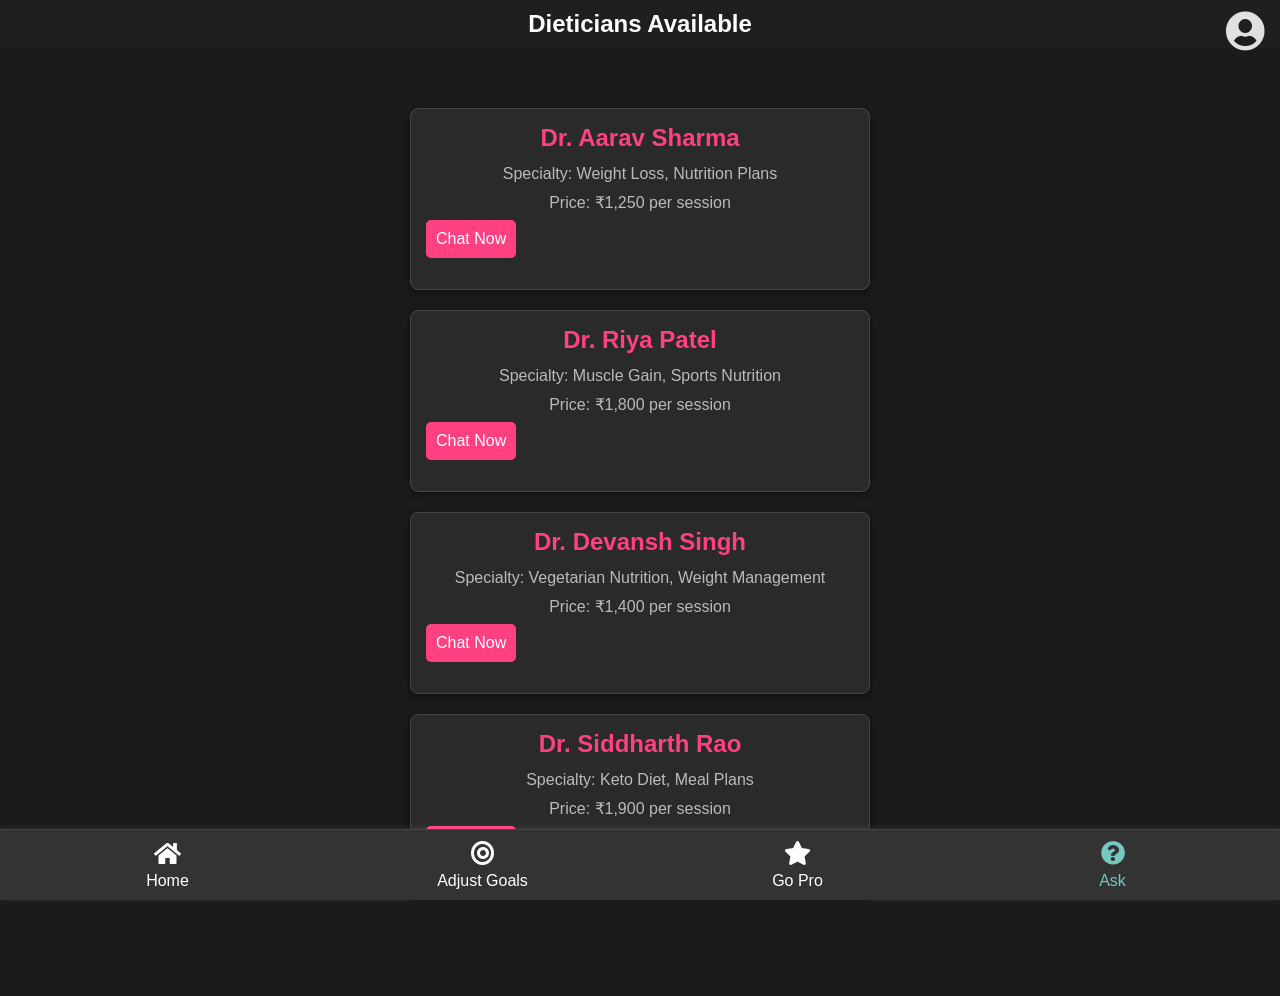
<file: ask.html>
<!DOCTYPE html>
<html lang="en">
<head>
    <meta charset="UTF-8">
    <title>Dieticians Available</title>
    <meta name="viewport" content="width=device-width, initial-scale=1.0">
    <link rel="stylesheet" href="style.css">
    <link rel="stylesheet" href="https://cdnjs.cloudflare.com/ajax/libs/font-awesome/5.15.1/css/all.min.css">
    <style>
        body {
            background-color: #1a1a1a; /* Dark background */
            color: #e0e0e0; /* Light text color */
            font-family: Arial, sans-serif;
        }

        .container {
            padding: 20px;
        }

        .dietician-list {
            display: grid;
            grid-template-columns: repeat(auto-fill, minmax(250px, 1fr));
            gap: 20px;
        }

        .dietician-card {
            background-color: #2a2a2a; /* Card background */
            border-radius: 8px;
            padding: 15px;
            box-shadow: 0 2px 5px rgba(0, 0, 0, 0.5);
            transition: transform 0.2s;
        }

        .dietician-card:hover {
            transform: scale(1.05); /* Slight zoom on hover */
        }

        .dietician-card h2 {
            margin: 0 0 10px;
            font-size: 1.5em;
            color: #ff4081; /* Accent color */
        }

        .dietician-card p {
            margin: 5px 0;
        }

        .chat-button {
            background-color: #ff4081; /* Button background */
            color: #ffffff; /* Button text color */
            border: none;
            border-radius: 5px;
            padding: 10px;
            cursor: pointer;
            transition: background-color 0.3s;
        }

        .chat-button:hover {
            background-color: #e63946; /* Darker shade on hover */
        }

        .nav-bar {
            background-color: #333; /* Nav bar background */
            padding: 10px;
            position: fixed;
            bottom: 0;
            width: 100%;
            display: flex;
            justify-content: space-around;
        }

        .nav-bar a {
            color: #fff;
            text-decoration: none;
            text-align: center;
        }

        .nav-bar .active {
            color: #ff4081; /* Active link color */
        }
    </style>
</head>
<body>
    <div class="header">
        <h1>Dieticians Available</h1>
            <a href="profile.html" class="profile-icon">
                <i class="fas fa-user-circle"></i>
            </a>
        </div>
    
    <div class="container">
        
        <div class="dietician-list" id="dietician-list">
            <!-- Dietician cards will be dynamically inserted here -->
        </div>
    </div>

    <div class="nav-bar">
        <a href="index.html">
            <span class="icon"><i class="fas fa-home"></i></span>
            <span>Home</span>
        </a>
        <a href="goals.html">
            <span class="icon"><i class="fas fa-bullseye"></i></span>
            <span>Adjust Goals</span>
        </a>
        <a href="premium.html">
            <span class="icon"><i class="fas fa-star"></i></span>
            <span>Go Pro</span>
        </a>
        <a href="ask.html" class="active">
            <span class="icon"><i class="fas fa-question-circle"></i></span>
            <span>Ask</span>
        </a>
    </div>

    <script>
        // Sample data for dieticians (this would typically come from a server)
        const dieticians = [
            {
                name: "Dr. Aarav Sharma",
                specialty: "Weight Loss, Nutrition Plans",
                price: "₹1,250 per session"
            },
            {
                name: "Dr. Riya Patel",
                specialty: "Muscle Gain, Sports Nutrition",
                price: "₹1,800 per session"
            },
            {
                name: "Dr. Devansh Singh",
                specialty: "Vegetarian Nutrition, Weight Management",
                price: "₹1,400 per session"
            },
            {
                name: "Dr. Siddharth Rao",
                specialty: "Keto Diet, Meal Plans",
                price: "₹1,900 per session"
            }
        ];

        // Function to render dietician cards
        function renderDieticians() {
            const dieticianList = document.getElementById('dietician-list');
            dieticians.forEach((dietician, index) => {
                const card = document.createElement('div');
                card.className = 'dietician-card';
                card.innerHTML = `
                    <h2>${dietician.name}</h2>
                    <p>Specialty: ${dietician.specialty}</p>
                    <p>Price: ${dietician.price}</p>
                    <button class="chat-button" onclick="redirectToChat(${index})">Chat Now</button>
                `;
                dieticianList.appendChild(card);
            });
        }

        function redirectToChat(index) {
            // Redirecting to the payments page
            window.location.href = `chatpayment.html?dietician=${encodeURIComponent(dieticians[index].name)}`;

            // Set a timeout to redirect to the chat page after a few seconds
            setTimeout(() => {
                window.location.href = `chat.html?dietician=${encodeURIComponent(dieticians[index].name)}`;
            }, 3000); // Adjust the delay (3000 milliseconds = 3 seconds) as needed
        }

        // Call the function to render dieticians on page load
        document.addEventListener('DOMContentLoaded', renderDieticians);
    </script>
</body>
</html>
</file>
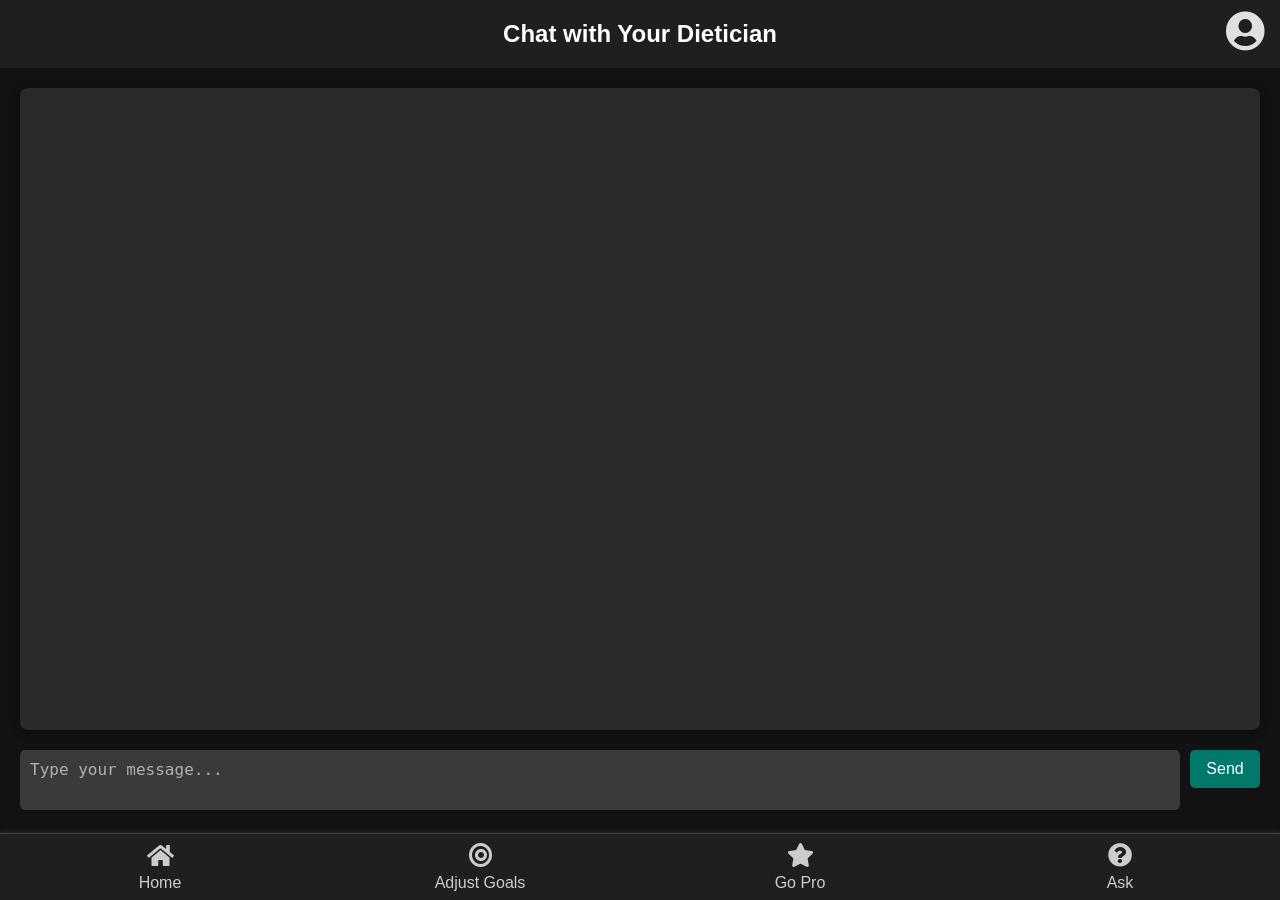
<file: chat.html>
<!DOCTYPE html>
<html lang="en">
<head>
    <meta charset="UTF-8">
    <title>Chat with Dietician</title>
    <meta name="viewport" content="width=device-width, initial-scale=1.0">
    <link rel="stylesheet" href="style.css">
    <link rel="stylesheet" href="https://cdnjs.cloudflare.com/ajax/libs/font-awesome/5.15.1/css/all.min.css">
    <style>
        body {
            background-color: #121212; /* Dark background */
            color: #e0e0e0; /* Light text color */
            font-family: Arial, sans-serif;
            margin: 0;
            padding: 0;
            display: flex;
            flex-direction: column;
            height: 100vh; /* Full height for mobile */
        }

        .header {
            padding: 20px;
            display: flex;
            justify-content: space-between;
            align-items: center;
            background-color: #1f1f1f; /* Slightly lighter background for header */
        }

        .chat-container {
            padding: 20px;
            padding-bottom: 70px;
            display: flex;
            flex-direction: column;
            flex: 1; /* Use available space */
        }

        .messages {
            flex: 1;
            overflow-y: auto;
            background-color: #2a2a2a; /* Message area background */
            padding: 15px;
            border-radius: 8px;
            margin-bottom: 10px; /* Reduced margin for better fit */
            box-shadow: 0 2px 10px rgba(0, 0, 0, 0.3); /* Subtle shadow */
        }

        .message {
            margin: 10px 0;
            padding: 10px;
            border-radius: 5px;
            max-width: 80%;
            word-wrap: break-word; /* Wrap long words */
        }

        .message.user {
            background-color: #5a5a5a; /* User message background */
            color: #ffffff;
            align-self: flex-end;
        }

        .message.dietician {
            background-color: #00796b; /* Dietician message background */
            color: #ffffff;
            align-self: flex-start;
        }

        .input-area {
            display: flex;
            margin-top: 10px;
        }

        .input-area textarea {
            flex: 1;
            padding: 10px;
            border: none;
            border-radius: 5px;
            margin-right: 10px;
            background-color: #3a3a3a; /* Text area background */
            color: #ffffff; /* Text color */
            resize: none; /* Disable resizing */
            height: 60px; /* Fixed height */
            min-width: 0; /* Allow flexbox to manage width */
        }

        .input-area textarea::placeholder {
            color: #b0b0b0; /* Placeholder color */
        }

        .input-area button {
            background-color: #00796b; /* Button background */
            color: #ffffff; /* Button text color */
            border: none;
            border-radius: 5px;
            padding: 10px 15px;
            cursor: pointer;
            transition: background-color 0.3s; /* Smooth color transition */
            min-width: 70px; /* Minimum width for button */
        }

        .input-area button:hover {
            background-color: #005f54; /* Darker shade on hover */
        }


        /* Media query for mobile responsiveness */
        @media (max-width: 600px) {
            .header {
                padding: 15px; /* Adjust padding for mobile */
            }

            .messages {
                padding: 10px; /* Reduced padding */
            }

            .input-area {
                flex-direction: column; /* Stack input area elements */
            }

            .input-area textarea {
                margin-right: 0; /* Remove right margin */
                margin-bottom: 10px; /* Add bottom margin for spacing */
            }

            .input-area button {
                width: 100%; /* Full width button */
            }
        }
    </style>
</head>
<body>
    <div class="header">
        <h1 id="dietician-name">Chat with Your Dietician</h1>
        <a href="profile.html" class="profile-icon">
            <i class="fas fa-user-circle"></i>
        </a>
    </div>

    <div class="chat-container">
        <div class="messages" id="messages"></div>
        <div class="input-area">
            <textarea id="user-input" placeholder="Type your message..."></textarea>
            <button id="send-button">Send</button>
        </div>
    </div>

    <div class="nav-bar">
        <a href="index.html">
            <span class="icon"><i class="fas fa-home"></i></span>
            <span>Home</span>
        </a>
        <a href="goals.html">
            <span class="icon"><i class="fas fa-bullseye"></i></span>
            <span>Adjust Goals</span>
        </a>
        <a href="premium.html">
            <span class="icon"><i class="fas fa-star"></i></span>
            <span>Go Pro</span>
        </a>
        <a href="ask.html">
            <span class="icon"><i class="fas fa-question-circle"></i></span>
            <span>Ask</span>
        </a>
    </div>

    <script>
        const urlParams = new URLSearchParams(window.location.search);
        const dieticianName = urlParams.get('dietician');
        
        // document.getElementById('dietician-name').textContent = `Chat with ${dieticianName}`;

        function addMessage(content, sender) {
            const messagesContainer = document.getElementById('messages');
            const messageDiv = document.createElement('div');
            messageDiv.className = `message ${sender}`;
            messageDiv.textContent = content;
            messagesContainer.appendChild(messageDiv);
            messagesContainer.scrollTop = messagesContainer.scrollHeight;
        }

        document.getElementById('send-button').addEventListener('click', () => {
            const userInput = document.getElementById('user-input');
            const messageContent = userInput.value.trim();

            if (messageContent) {
                addMessage(messageContent, 'user');
                userInput.value = ''; // Clear input field

                setTimeout(() => {
                    addMessage(`Dietician: I'm here to help!`, 'dietician');
                }, 1000);
            }
        });

        document.getElementById('user-input').addEventListener('keypress', (event) => {
            if (event.key === 'Enter' && !event.shiftKey) {
                event.preventDefault(); 
                document.getElementById('send-button').click();
            }
        });
    </script>
</body>
</html>
</file>
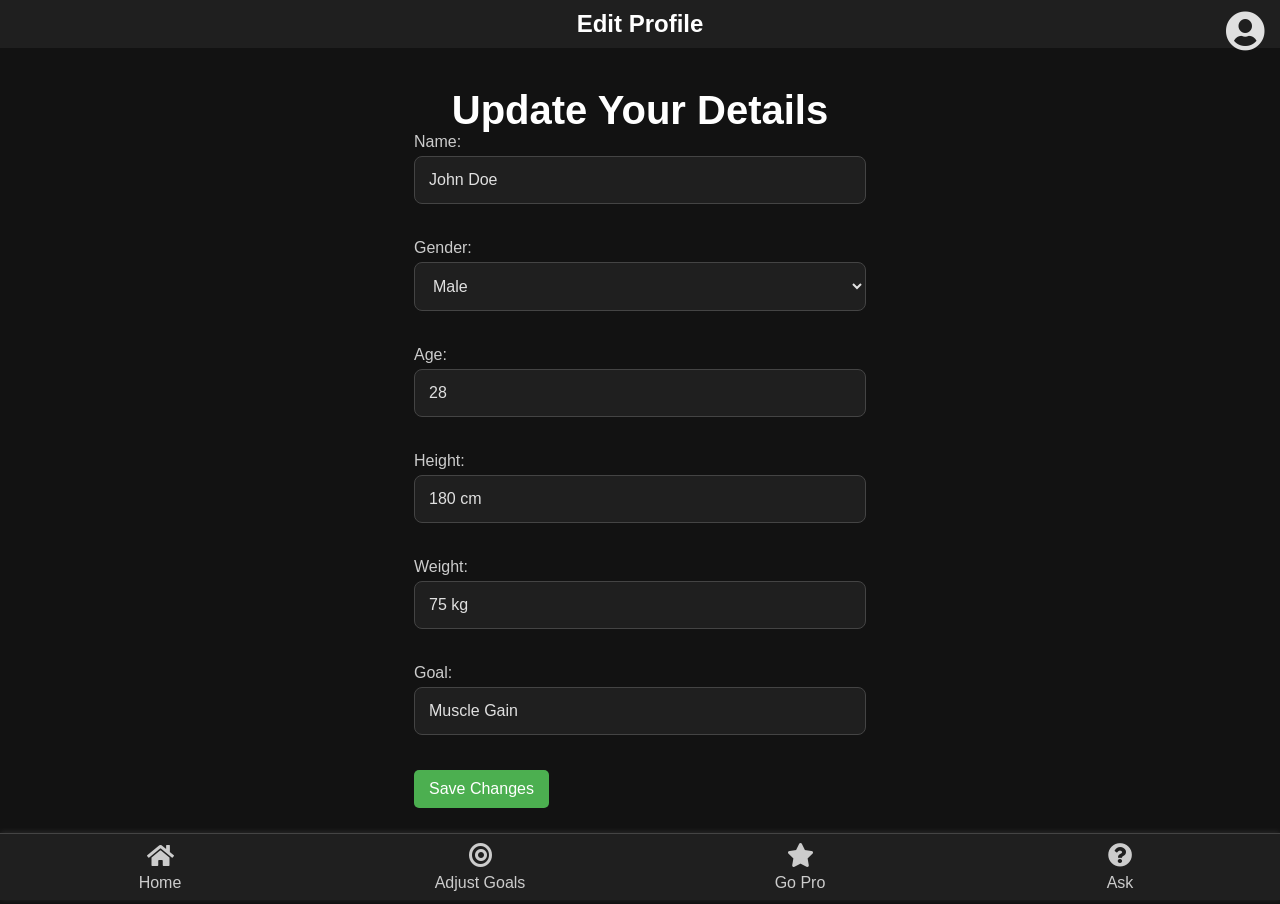
<file: edit_profile.html>
<!DOCTYPE html>
<html lang="en">
<head>
    <meta charset="UTF-8">
    <title>Edit Profile</title>
    <meta name="viewport" content="width=device-width, initial-scale=1.0">
    <link rel="stylesheet" href="style.css">
    <link rel="stylesheet" href="https://cdnjs.cloudflare.com/ajax/libs/font-awesome/5.15.1/css/all.min.css">
</head>
<body>
    <div class="header">
        <h1>Edit Profile</h1>
        <a href="profile.html" class="profile-icon">
            <i class="fas fa-user-circle"></i>
        </a>
    </div>

    <div class="container">
        <h2>Update Your Details</h2>
        <form id="edit-profile-form">
            <div class="form-group">
                <label for="edit-name">Name:</label>
                <input type="text" id="edit-name" value="John Doe" required>
            </div>
            <div class="form-group">
                <label for="edit-gender">Gender:</label>
                <select id="edit-gender" required>
                    <option value="Male">Male</option>
                    <option value="Female">Female</option>
                    <option value="Other">Other</option>
                </select>
            </div>
            <div class="form-group">
                <label for="edit-age">Age:</label>
                <input type="number" id="edit-age" value="28" required>
            </div>
            <div class="form-group">
                <label for="edit-height">Height:</label>
                <input type="text" id="edit-height" value="180 cm" required>
            </div>
            <div class="form-group">
                <label for="edit-weight">Weight:</label>
                <input type="text" id="edit-weight" value="75 kg" required>
            </div>
            <div class="form-group">
                <label for="edit-goal">Goal:</label>
                <input type="text" id="edit-goal" value="Muscle Gain" required>
            </div>
            <button type="submit" id="save-button">Save Changes</button>
        </form>
    </div>

    <div class="nav-bar">
        <a href="index.html">
            <span class="icon"><i class="fas fa-home"></i></span>
            <span>Home</span>
        </a>
        <a href="goals.html">
            <span class="icon"><i class="fas fa-bullseye"></i></span>
            <span>Adjust Goals</span>
        </a>
        <a href="premium.html">
            <span class="icon"><i class="fas fa-star"></i></span>
            <span>Go Pro</span>
        </a>
        <a href="ask.html">
            <span class="icon"><i class="fas fa-question-circle"></i></span>
            <span>Ask</span>
        </a>
    </div>

    <script>
        document.getElementById('edit-profile-form').addEventListener('submit', function(event) {
            event.preventDefault(); // Prevent form submission

            // Get values from the form
            const name = document.getElementById('edit-name').value;
            const gender = document.getElementById('edit-gender').value;
            const age = document.getElementById('edit-age').value;
            const height = document.getElementById('edit-height').value;
            const weight = document.getElementById('edit-weight').value;
            const goal = document.getElementById('edit-goal').value;

            // Save the data to localStorage
            localStorage.setItem('profile', JSON.stringify({
                name: name,
                gender: gender,
                age: age,
                height: height,
                weight: weight,
                goal: goal
            }));

            alert('Profile updated successfully!');
            window.location.href = 'profile.html'; // Redirect to the profile page after saving
        });
    </script>
</body>
</html>
</file>
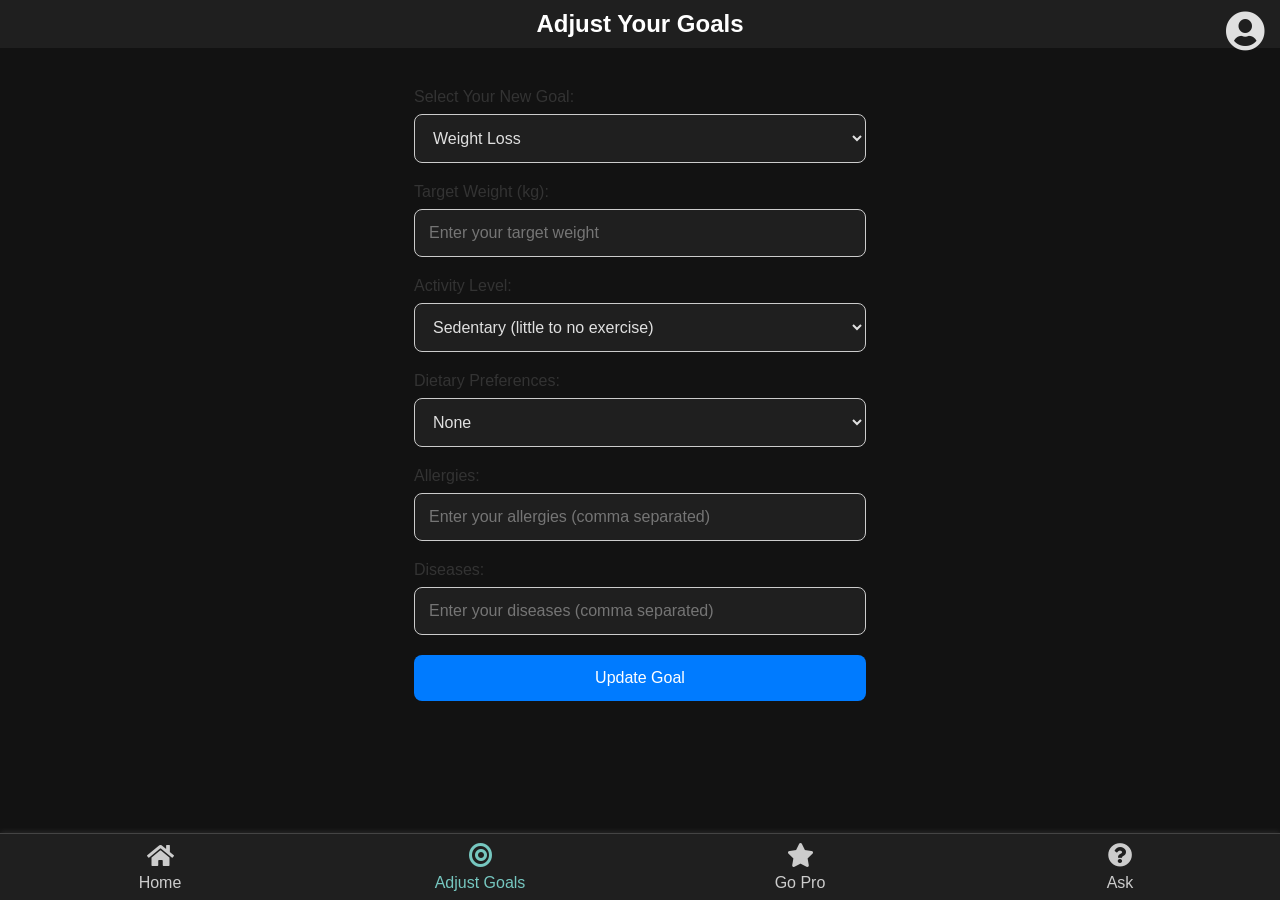
<file: goals.html>
<!DOCTYPE html>
<html lang="en">
<head>
    <meta charset="UTF-8">
    <title>Adjust Goals</title>
    <meta name="viewport" content="width=device-width, initial-scale=1.0">
    <link rel="stylesheet" href="style.css">
    <link rel="stylesheet" href="https://cdnjs.cloudflare.com/ajax/libs/font-awesome/5.15.1/css/all.min.css">
    <style>
        /* Internal JavaScript can manipulate this form */
        #goals-form {
            display: flex;
            flex-direction: column;
        }

        #goals-form label {
            margin-bottom: 8px;
            font-size: 1em;
            color: #333; /* Text color */
        }

        #goals-form input[type="text"],
        #goals-form input[type="number"],
        #goals-form select {
            padding: 14px;
            margin-bottom: 20px;
            border: 1px solid #ccc;
            border-radius: 8px;
            font-size: 1em;
            width: 100%;
        }

        #goals-form button {
            padding: 14px;
            background-color: #007BFF;
            color: #fff;
            align-items: center;
            font-size: 1em;
            border: none;
            border-radius: 8px;
            cursor: pointer;
            width: 100%;
        }

        #goals-form button:hover {
            background-color: #0056b3;
        }
    </style>
</head>
<body>
    <div class="header">
        <h1>Adjust Your Goals</h1>
            <a href="profile.html" class="profile-icon">
                <i class="fas fa-user-circle"></i>
            </a>
        </div>
    <div class="container">
        
        
        <form id="goals-form">
            <label for="goal">Select Your New Goal:</label>
            <select id="goal" required>
                <option value="weight_loss">Weight Loss</option>
                <option value="muscle_gain">Muscle Gain</option>
                <option value="maintenance">Maintenance</option>
            </select>

            <label for="target-weight">Target Weight (kg):</label>
            <input type="number" id="target-weight" placeholder="Enter your target weight" required>

            <label for="activity-level">Activity Level:</label>
            <select id="activity-level" required>
                <option value="sedentary">Sedentary (little to no exercise)</option>
                <option value="light">Lightly active (light exercise/sports 1-3 days/week)</option>
                <option value="moderate">Moderately active (moderate exercise/sports 3-5 days/week)</option>
                <option value="active">Active (hard exercise/sports 6-7 days a week)</option>
                <option value="very-active">Very active (very hard exercise/physical job)</option>
            </select>

            <label for="diet-preference">Dietary Preferences:</label>
            <select id="diet-preference">
                <option value="none">None</option>
                <option value="vegetarian">Vegetarian</option>
                <option value="vegan">Vegan</option>
                <option value="gluten-free">Gluten-Free</option>
                <option value="keto">Keto</option>
                <option value="paleo">Paleo</option>
            </select>

            <label for="allergies">Allergies:</label>
            <input type="text" id="allergies" placeholder="Enter your allergies (comma separated)">

            <label for="diseases">Diseases:</label>
            <input type="text" id="diseases" placeholder="Enter your diseases (comma separated)">

            <button type="submit">Update Goal</button>
        </form>
        <div id="goal-response"></div>
    </div>

    <div class="nav-bar">
        <a href="index.html">
            <span class="icon"><i class="fas fa-home"></i></span>
            <span>Home</span>
        </a>
        <a href="goals.html" class="active">
            <span class="icon"><i class="fas fa-bullseye"></i></span>
            <span>Adjust Goals</span>
        </a>
        <a href="premium.html">
            <span class="icon"><i class="fas fa-star"></i></span>
            <span>Go Pro</span>
        </a>
        <a href="ask.html">
            <span class="icon"><i class="fas fa-question-circle"></i></span>
            <span>Ask</span>
        </a>
    </div>

    <script>
        document.getElementById('goals-form').addEventListener('submit', function(event) {
            event.preventDefault();

            // Collect form data
            const goal = document.getElementById('goal').value;
            const targetWeight = document.getElementById('target-weight').value;
            const activityLevel = document.getElementById('activity-level').value;
            const dietPreference = document.getElementById('diet-preference').value;
            const allergies = document.getElementById('allergies').value;
            const diseases = document.getElementById('diseases').value;

            // Here you can implement the logic to process the form data
            const responseMessage = `
                Your goal has been updated to: ${goal}<br>
                Target Weight: ${targetWeight} kg<br>
                Activity Level: ${activityLevel}<br>
                Dietary Preference: ${dietPreference}<br>
                Allergies: ${allergies}<br>
                Diseases: ${diseases}
            `;
            document.getElementById('goal-response').innerHTML = responseMessage;
        });
    </script>
</body>
</html>
</file>
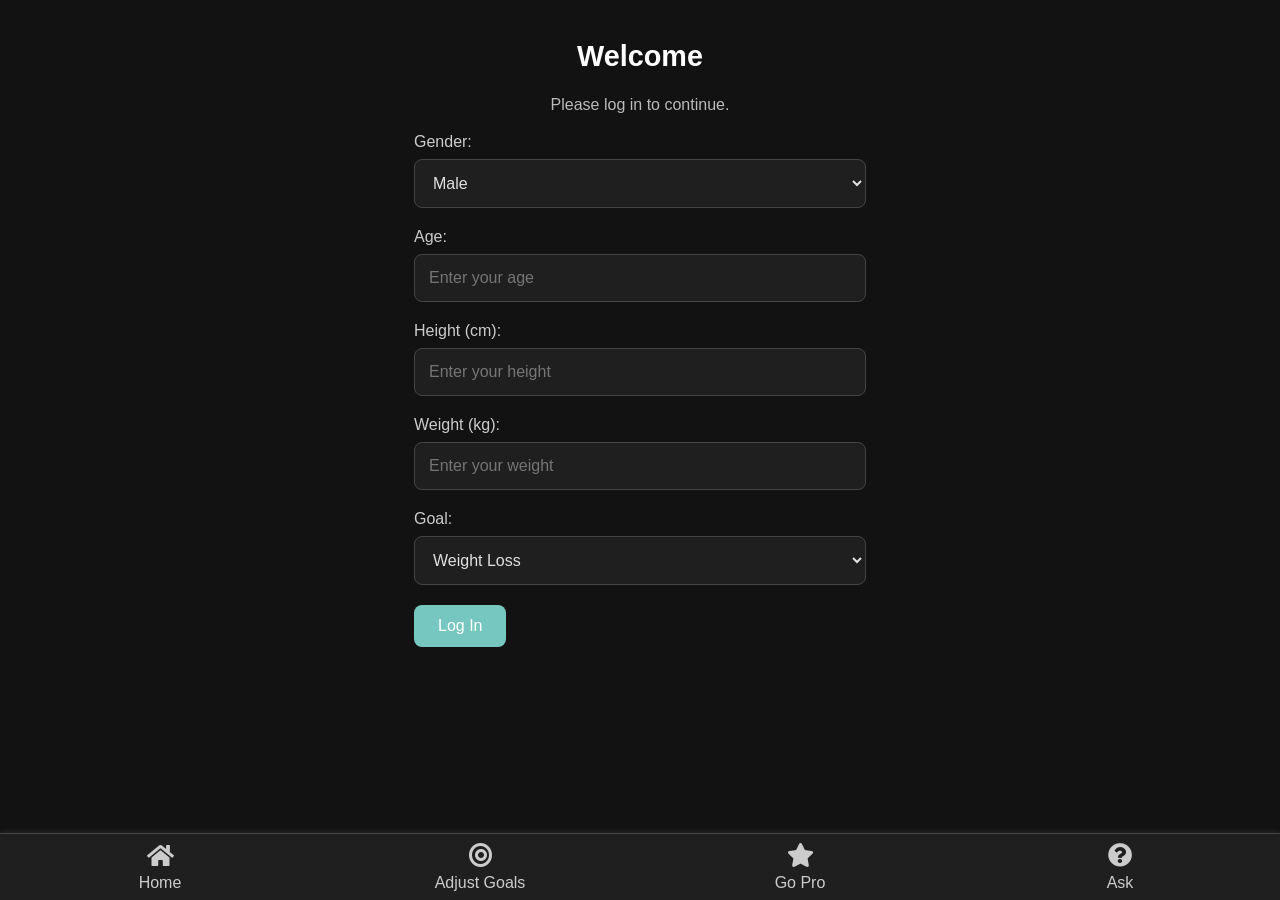
<file: login.html>
<!DOCTYPE html>
<html lang="en">
<head>
    <meta charset="UTF-8">
    <title>Login</title>
    <meta name="viewport" content="width=device-width, initial-scale=1.0">
    <link rel="stylesheet" href="style.css">
    <link rel="stylesheet" href="https://cdnjs.cloudflare.com/ajax/libs/font-awesome/5.15.1/css/all.min.css">
</head>
<body>
    <div class="container">
        <h1>Welcome</h1>
        <p>Please log in to continue.</p>
        <form id="login-form">
            <label for="gender">Gender:</label>
            <select id="gender" required>
                <option value="male">Male</option>
                <option value="female">Female</option>
                <option value="other">Other</option>
            </select>

            <label for="age">Age:</label>
            <input type="number" id="age" required placeholder="Enter your age">

            <label for="height">Height (cm):</label>
            <input type="number" id="height" required placeholder="Enter your height">

            <label for="weight">Weight (kg):</label>
            <input type="number" id="weight" required placeholder="Enter your weight">

            <label for="goal">Goal:</label>
            <select id="goal" required>
                <option value="weight_loss">Weight Loss</option>
                <option value="muscle_gain">Muscle Gain</option>
                <option value="maintenance">Maintenance</option>
            </select>

            <button type="submit">Log In</button>
        </form>
        <div id="login-response"></div>
    </div>

    <div class="nav-bar">
        <a href="index.html">
            <span class="icon"><i class="fas fa-home"></i></span>
            <span>Home</span>
        </a>
        <a href="goals.html">
            <span class="icon"><i class="fas fa-bullseye"></i></span>
            <span>Adjust Goals</span>
        </a>
        <a href="premium.html">
            <span class="icon"><i class="fas fa-star"></i></span>
            <span>Go Pro</span>
        </a>
        <a href="ask.html">
            <span class="icon"><i class="fas fa-question-circle"></i></span>
            <span>Ask</span>
        </a>
    </div>

    <script src="public/css/style.css"></script>
</body>
</html>
</file>
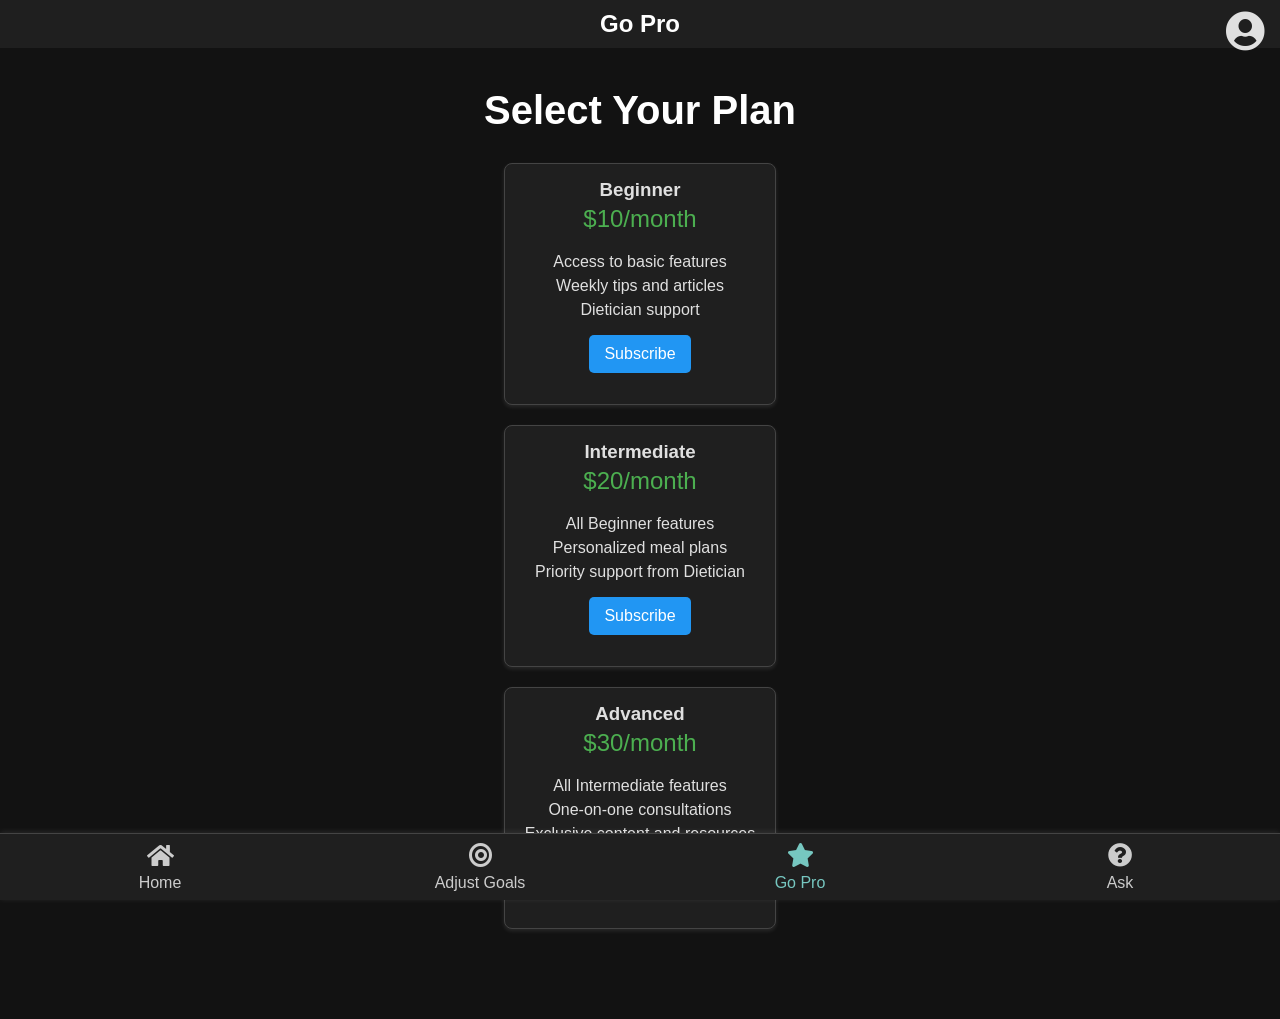
<file: premium.html>
<!DOCTYPE html>
<html lang="en">
<head>
    <meta charset="UTF-8">
    <title>Go Pro</title>
    <meta name="viewport" content="width=device-width, initial-scale=1.0">
    <link rel="stylesheet" href="style.css">
    <link rel="stylesheet" href="https://cdnjs.cloudflare.com/ajax/libs/font-awesome/5.15.1/css/all.min.css">
</head>
<body>
    <div class="header">
        <h1>Go Pro</h1>
        <a href="profile.html" class="profile-icon">
            <i class="fas fa-user-circle"></i>
        </a>
    </div>

    <div class="container">
        <h2>Select Your Plan</h2>
        <div class="plans">
            <div class="plan-card">
                <h3>Beginner</h3>
                <p class="price">$10/month</p>
                <ul>
                    <li>Access to basic features</li>
                    <li>Weekly tips and articles</li>
                    <li>Dietician support</li>
                </ul>
                <button class="subscribe-button" data-plan="Beginner" data-price="10">Subscribe</button>
            </div>

            <div class="plan-card">
                <h3>Intermediate</h3>
                <p class="price">$20/month</p>
                <ul>
                    <li>All Beginner features</li>
                    <li>Personalized meal plans</li>
                    <li>Priority support from Dietician</li>
                </ul>
                <button class="subscribe-button" data-plan="Intermediate" data-price="20">Subscribe</button>
            </div>

            <div class="plan-card">
                <h3>Advanced</h3>
                <p class="price">$30/month</p>
                <ul>
                    <li>All Intermediate features</li>
                    <li>One-on-one consultations</li>
                    <li>Exclusive content and resources</li>
                </ul>
                <button class="subscribe-button" data-plan="Advanced" data-price="30">Subscribe</button>
            </div>
        </div>
    </div>

    <div class="nav-bar">
        <a href="index.html">
            <span class="icon"><i class="fas fa-home"></i></span>
            <span>Home</span>
        </a>
        <a href="goals.html">
            <span class="icon"><i class="fas fa-bullseye"></i></span>
            <span>Adjust Goals</span>
        </a>
        <a href="premium.html" class="active">
            <span class="icon"><i class="fas fa-star"></i></span>
            <span>Go Pro</span>
        </a>
        <a href="ask.html">
            <span class="icon"><i class="fas fa-question-circle"></i></span>
            <span>Ask</span>
        </a>
    </div>

    <script>
        document.addEventListener('DOMContentLoaded', function () {
            const subscribeButtons = document.querySelectorAll('.subscribe-button');
            
            subscribeButtons.forEach(button => {
                button.addEventListener('click', function () {
                    const planName = this.dataset.plan;
                    const price = this.dataset.price;

                    const confirm = window.confirm(`You have selected the ${planName} plan for $${price}/month. Do you want to proceed to payment?`);
                    if (confirm) {
                        window.location.href = "payment.html";
                    } else {
                        alert("Subscription canceled.");
                    }
                });
            });
        });

    </script>
</body>
</html>
</file>
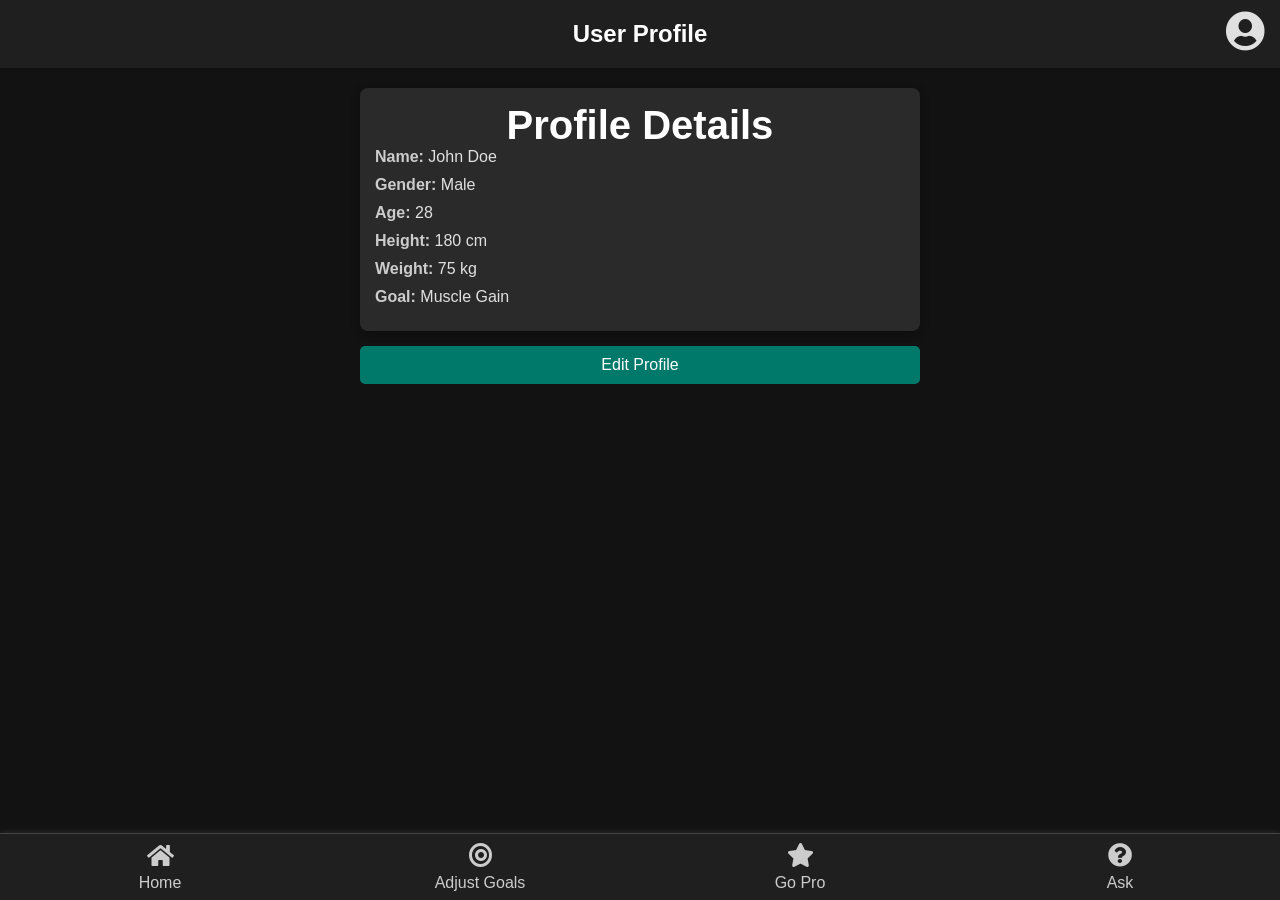
<file: profile.html>
<!DOCTYPE html>
<html lang="en">
<head>
    <meta charset="UTF-8">
    <title>User Profile</title>
    <meta name="viewport" content="width=device-width, initial-scale=1.0">
    <link rel="stylesheet" href="style.css">
    <link rel="stylesheet" href="https://cdnjs.cloudflare.com/ajax/libs/font-awesome/5.15.1/css/all.min.css">
    <style>body {
        background-color: #121212; /* Dark background */
        color: #e0e0e0; /* Light text color */
        font-family: Arial, sans-serif;
        margin: 0;
        padding: 0;
    }

    .header {
        padding: 20px;
        display: flex;
        justify-content: space-between;
        align-items: center;
        background-color: #1f1f1f; /* Header background */
    }

    .container {
        padding: 20px;
        max-width: 600px; /* Limit max width for better readability */
        margin: auto; /* Center the container */
    }

    .profile-info {
        background-color: #2a2a2a; /* Profile info background */
        padding: 15px;
        border-radius: 8px;
        box-shadow: 0 2px 10px rgba(0, 0, 0, 0.3); /* Subtle shadow */
    }

    h2 {
        margin-top: 0; /* Remove margin for the heading */
    }

    .info-item {
        margin-bottom: 10px; /* Space between items */
    }

    .info-item label {
        font-weight: bold; /* Bold labels */
    }

    #edit-button {
        margin-top: 15px;
        background-color: #00796b; /* Button background */
        color: #ffffff; /* Button text color */
        border: none;
        border-radius: 5px;
        padding: 10px 15px;
        cursor: pointer;
        transition: background-color 0.3s;
        width: 100%; /* Full width for the button */
    }

    #edit-button:hover {
        background-color: #005f54; /* Darker shade on hover */
    }</style>
</head>
<body>
    <div class="header">
        <h1>User Profile</h1>
        <a href="index.html" class="profile-icon">
            <i class="fas fa-user-circle"></i>
        </a>
    </div>
    
    <div class="container">
        <div class="profile-info">
            <h2>Profile Details</h2>
            <div class="info-item">
                <label for="name">Name:</label>
                <span id="name">John Doe</span>
            </div>
            <div class="info-item">
                <label for="gender">Gender:</label>
                <span id="gender">Male</span>
            </div>
            <div class="info-item">
                <label for="age">Age:</label>
                <span id="age">28</span>
            </div>
            <div class="info-item">
                <label for="height">Height:</label>
                <span id="height">180 cm</span>
            </div>
            <div class="info-item">
                <label for="weight">Weight:</label>
                <span id="weight">75 kg</span>
            </div>
            <div class="info-item">
                <label for="goal">Goal:</label>
                <span id="goal">Muscle Gain</span>
            </div>
        </div>

        <button id="edit-button">Edit Profile</button>
    </div>

    <div class="nav-bar">
        <a href="index.html">
            <span class="icon"><i class="fas fa-home"></i></span>
            <span>Home</span>
        </a>
        <a href="goals.html">
            <span class="icon"><i class="fas fa-bullseye"></i></span>
            <span>Adjust Goals</span>
        </a>
        <a href="premium.html">
            <span class="icon"><i class="fas fa-star"></i></span>
            <span>Go Pro</span>
        </a>
        <a href="ask.html">
            <span class="icon"><i class="fas fa-question-circle"></i></span>
            <span>Ask</span>
        </a>
    </div>

    <script>
        // Function to load profile data from localStorage
        function loadProfile() {
            const profileData = JSON.parse(localStorage.getItem('profile'));

            if (profileData) {
                document.getElementById('name').innerText = profileData.name;
                document.getElementById('gender').innerText = profileData.gender;
                document.getElementById('age').innerText = profileData.age;
                document.getElementById('height').innerText = profileData.height;
                document.getElementById('weight').innerText = profileData.weight;
                document.getElementById('goal').innerText = profileData.goal;
            }
        }

        // Load profile data on page load
        document.addEventListener('DOMContentLoaded', loadProfile);
        
        // Edit button functionality
        document.getElementById('edit-button').addEventListener('click', () => {
            window.location.href = 'edit_profile.html'; // Redirect to edit profile page
        });
    </script>
</body>
</html>
</file>
<file: style.css>
/* Reset Styles */
* {
    margin: 0;
    padding: 0;
    box-sizing: border-box;
}

/* Body and Typography */
body {
    font-family: 'Helvetica Neue', Arial, sans-serif;
    font-size: 16px;
    background-color: #121212; /* Dark background */
    color: #e0e0e0; /* Light text color */
}

h1 {
    font-size: 1.8em;
    margin-bottom: 20px;
    color: #ffffff; /* White heading */
    text-align: center;
}

p {
    font-size: 1em;
    line-height: 1.5;
    margin-bottom: 16px;
    color: #bbb; /* Slightly lighter color for paragraphs */
}

/* Container */
.container {
    width: 100%;
    max-width: 500px;
    margin: 40px auto 80px;
    padding: 0 16px;
}

/* Video Stream Container */
#camera-stream {
    width: 100%;
    height: auto; /* Maintain aspect ratio */
    border-radius: 8px;
    background-color: #000; /* Black background for the video container */
    margin-bottom: 20px; /* Space below video */
}

/* Forms */
form {
    display: flex;
    flex-direction: column;
}

label {
    margin-bottom: 8px;
    font-size: 1em;
    color: #ccc; /* Lighter label color */
}

input[type="text"],
input[type="number"],
input[type="email"],
select,
textarea {
    padding: 14px;
    margin-bottom: 20px;
    border: 1px solid #444; /* Dark border color */
    border-radius: 8px;
    font-size: 1em;
    width: 100%;
    background-color: #1f1f1f; /* Dark input background */
    color: #e0e0e0; /* Light text color in inputs */
}

input:focus,
select:focus,
textarea:focus {
    border-color: #76c7c0; /* Light focus color */
    outline: none;
}

/* Buttons */
button {
    padding: 14px;
    background-color: #76c7c0; /* Button background color */
    color: #fff;
    align-items: center;
    font-size: 1em;
    border: none;
    border-radius: 8px;
    cursor: pointer;
    width: 100%;
    margin-bottom: 16px;
}

button:hover {
    background-color: #64b3a4; /* Darker shade on hover */
}

/* Response Messages */
#goal-response,
#response {
    margin-top: 20px;
    font-size: 1em;
    color: #28a745; /* Green response color */
    text-align: center;
}

/* Navigation Bar */
.nav-bar {
    position: fixed;
    bottom: 0;
    width: 100%;
    background-color: #1f1f1f; /* Dark nav background */
    border-top: 1px solid #444; /* Darker border */
    display: flex;
    justify-content: space-around;
    padding: 8px 0;
    box-shadow: 0 -1px 6px rgba(255, 255, 255, 0.1); /* Light shadow */
}

.nav-bar a {
    text-decoration: none;
    color: #ccc; /* Lighter link color */
    font-size: 0.9em;
    display: flex;
    flex-direction: column;
    align-items: center;
    flex: 1;
}

.nav-bar a.active {
    color: #76c7c0; /* Active link color */
}

.nav-bar a .icon {
    font-size: 1.5em;
    margin-bottom: 4px;
}

.nav-bar a:hover {
    color: #76c7c0; /* Hover color */
}

/* Preference Meter */
.preference-meter {
    margin-top: 20px;
}

.preference-meter .meter-bar {
    position: relative;
    height: 20px;
    background-color: #444; /* Dark background for meter bar */
    border-radius: 10px;
    overflow: hidden;
}

.preference-meter .meter-fill {
    height: 100%;
    width: 0%;
    background-color: #28a745; /* Fill color */
    border-radius: 10px;
    transition: width 0.5s ease-in-out;
}

.preference-meter .meter-text {
    text-align: center;
    margin-top: 12px;
    font-size: 1em;
    color: #ccc; /* Light text color for meter */
}

/* Media Queries for Larger Screens */
@media (min-width: 600px) {
    .container {
        padding: 0 24px;
    }

    button {
        width: auto;
        align-self: flex-start;
        padding: 12px 24px;
    }

    .nav-bar a {
        font-size: 1em;
    }
}

/* Product Details and Dietician Section */
.dietician-list {
    display: flex;
    flex-direction: column;
    gap: 16px; /* Space between dietician cards */
}

.dietician-card {
    background-color: #1f1f1f; /* Dark card background */
    border: 1px solid #444; /* Darker border */
    border-radius: 8px;
    padding: 16px;
    box-shadow: 0 2px 4px rgba(255, 255, 255, 0.1); /* Light shadow */
}

.dietician-card h2 {
    margin: 0 0 8px;
    font-size: 18px;
    color: #ffffff; /* White text */
}

.dietician-card p {
    margin: 4px 0;
    color: #bbb; /* Light gray for paragraph text */
}

/* Header and Profile Icon */
.header {
    display: flex;
    justify-content: space-between; /* Space between title and icon */
    align-items: center; /* Center vertically */
    padding: 10px;
    background-color: #1f1f1f; /* Dark header background */
    position: relative; /* Allow absolute positioning of icon */
}

.header h1 {
    margin: auto;
    font-size: 1.5em; /* Adjust title size */
    color: #ffffff; /* White title */
}

.profile-icon {
    text-decoration: none; /* Remove underline */
    color: #e0e0e0; /* Light icon color */
    font-size: 40px; /* Adjust icon size */
    position: absolute; /* Position icon absolutely */
    right: 15px; /* Distance from the right edge */
    top: 10px; /* Distance from the top */
}

.profile-icon:hover {
    color: #76c7c0; /* Change color on hover */
}

/* Editing Profile Styles */
.hidden {
    display: none; /* Hides the edit form initially */
}

.form-group {
    margin-bottom: 15px;
}

.form-group label {
    display: block;
    margin-bottom: 5px;
    color: #ccc; /* Lighter color for labels */
}

#edit-button,
#save-button {
    background-color: #4CAF50;
    color: white;
    border: none;
    padding: 10px 15px;
    border-radius: 5px;
    cursor: pointer;
}

#edit-button:hover,
#save-button:hover {
    background-color: #45a049;
}

/* Plans Section */
.plans {
    display: flex;
    justify-content: space-around;
    flex-wrap: wrap;
    margin: 20px 0;
}

.plan-card {
    background-color: #1f1f1f; /* Dark card background */
    border: 1px solid #444; /* Darker border */
    border-radius: 8px;
    padding: 15px;
    width: 60%; /* Adjust width as needed for mobile */
    margin: 10px;
    text-align: center;
    box-shadow: 0 2px 4px rgba(255, 255, 255, 0.1); /* Light shadow */
    transition: transform 0.3s;
}

.plan-card:hover {
    transform: scale(1.05); /* Slightly enlarge on hover */
}

.price {
    font-size: 1.5em;
    color: #4CAF50; /* Green color for prices */
}

.subscribe-button {
    background-color: #2196F3; /* Button color */
    color: white;
    border: none;
    padding: 10px 15px;
    border-radius: 5px;
    cursor: pointer;
    margin-top: 10px;
}

.subscribe-button:hover {
    background-color: #0b7dda; /* Darker shade on hover */
}

/* Center Heading */
h2 {
    font-size: 2.5em;
    text-align: center;
    color: #ffffff; /* White for headings */
}

p {
    text-align: center;
    color: #bbb; /* Light gray for paragraph text */
}
ul{
    list-style-type:none;
}
ul li{
    padding-bottom: 6px;
}
</file>
